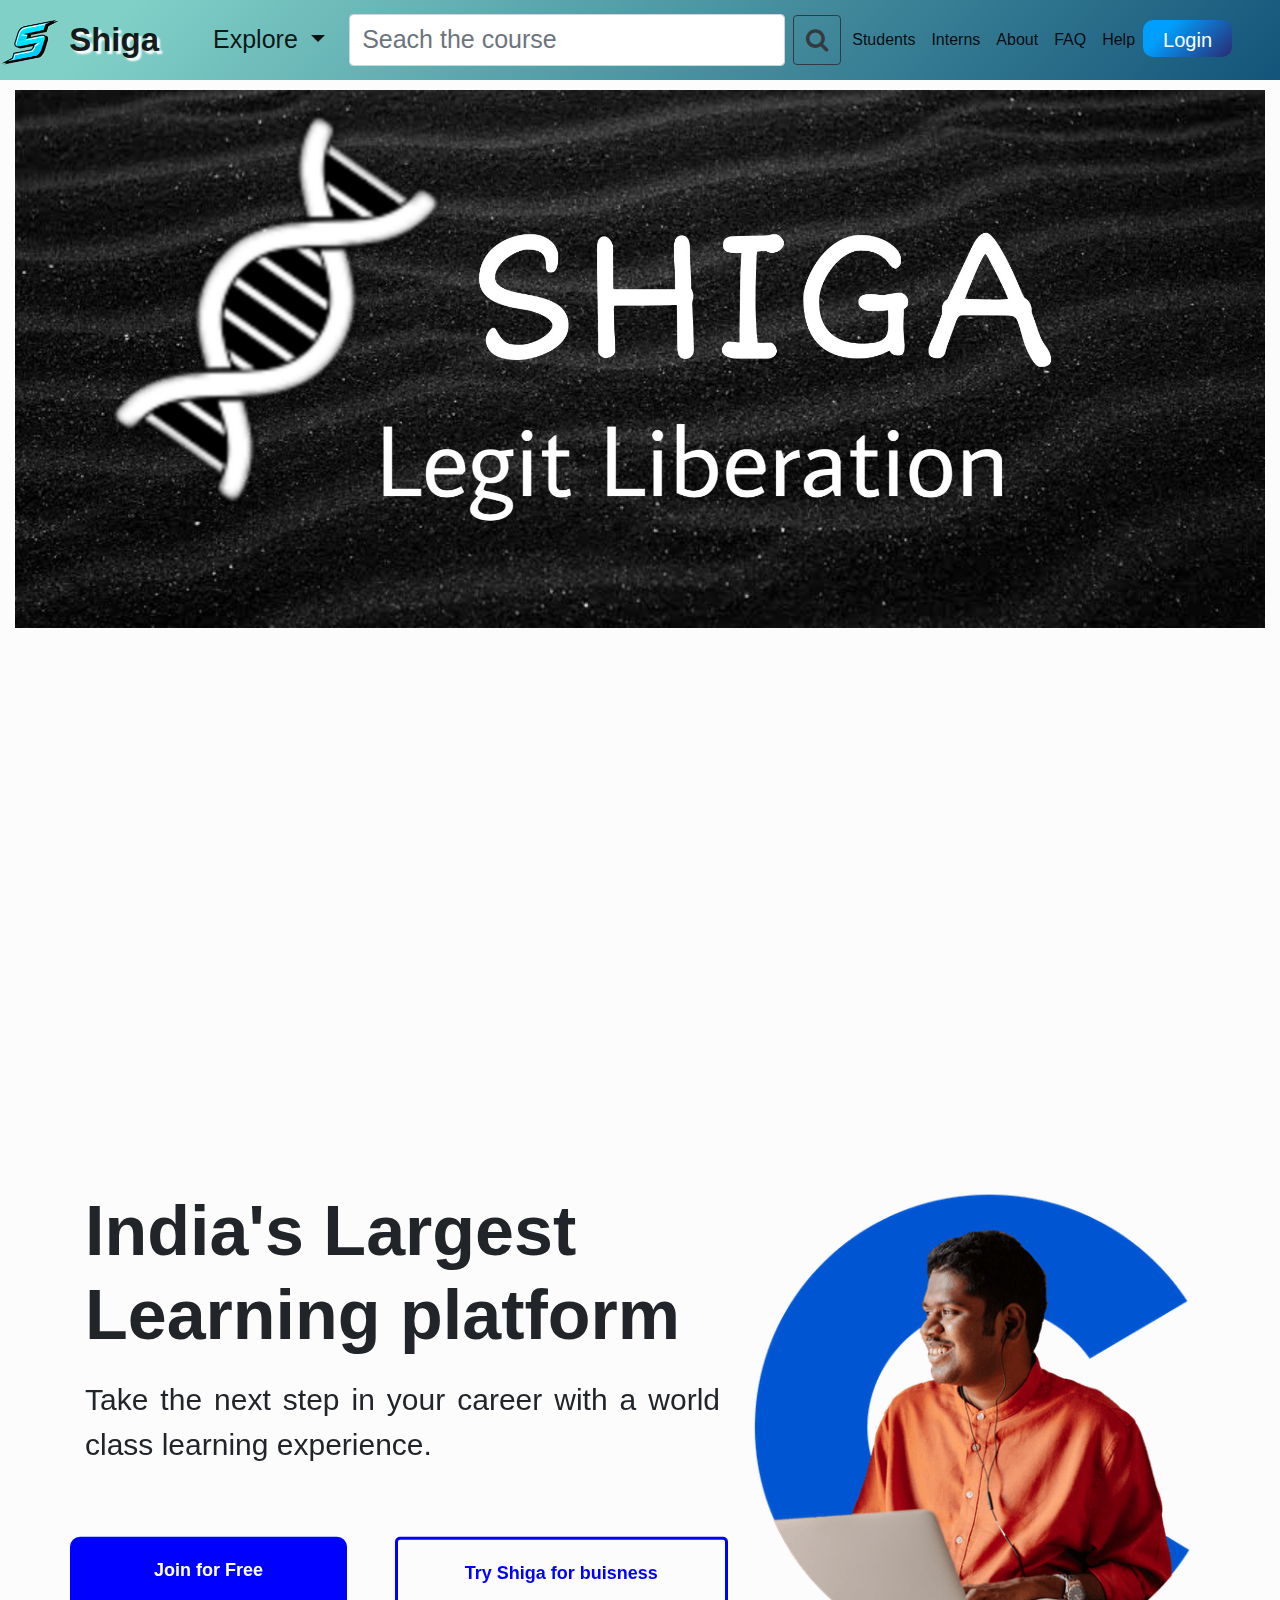
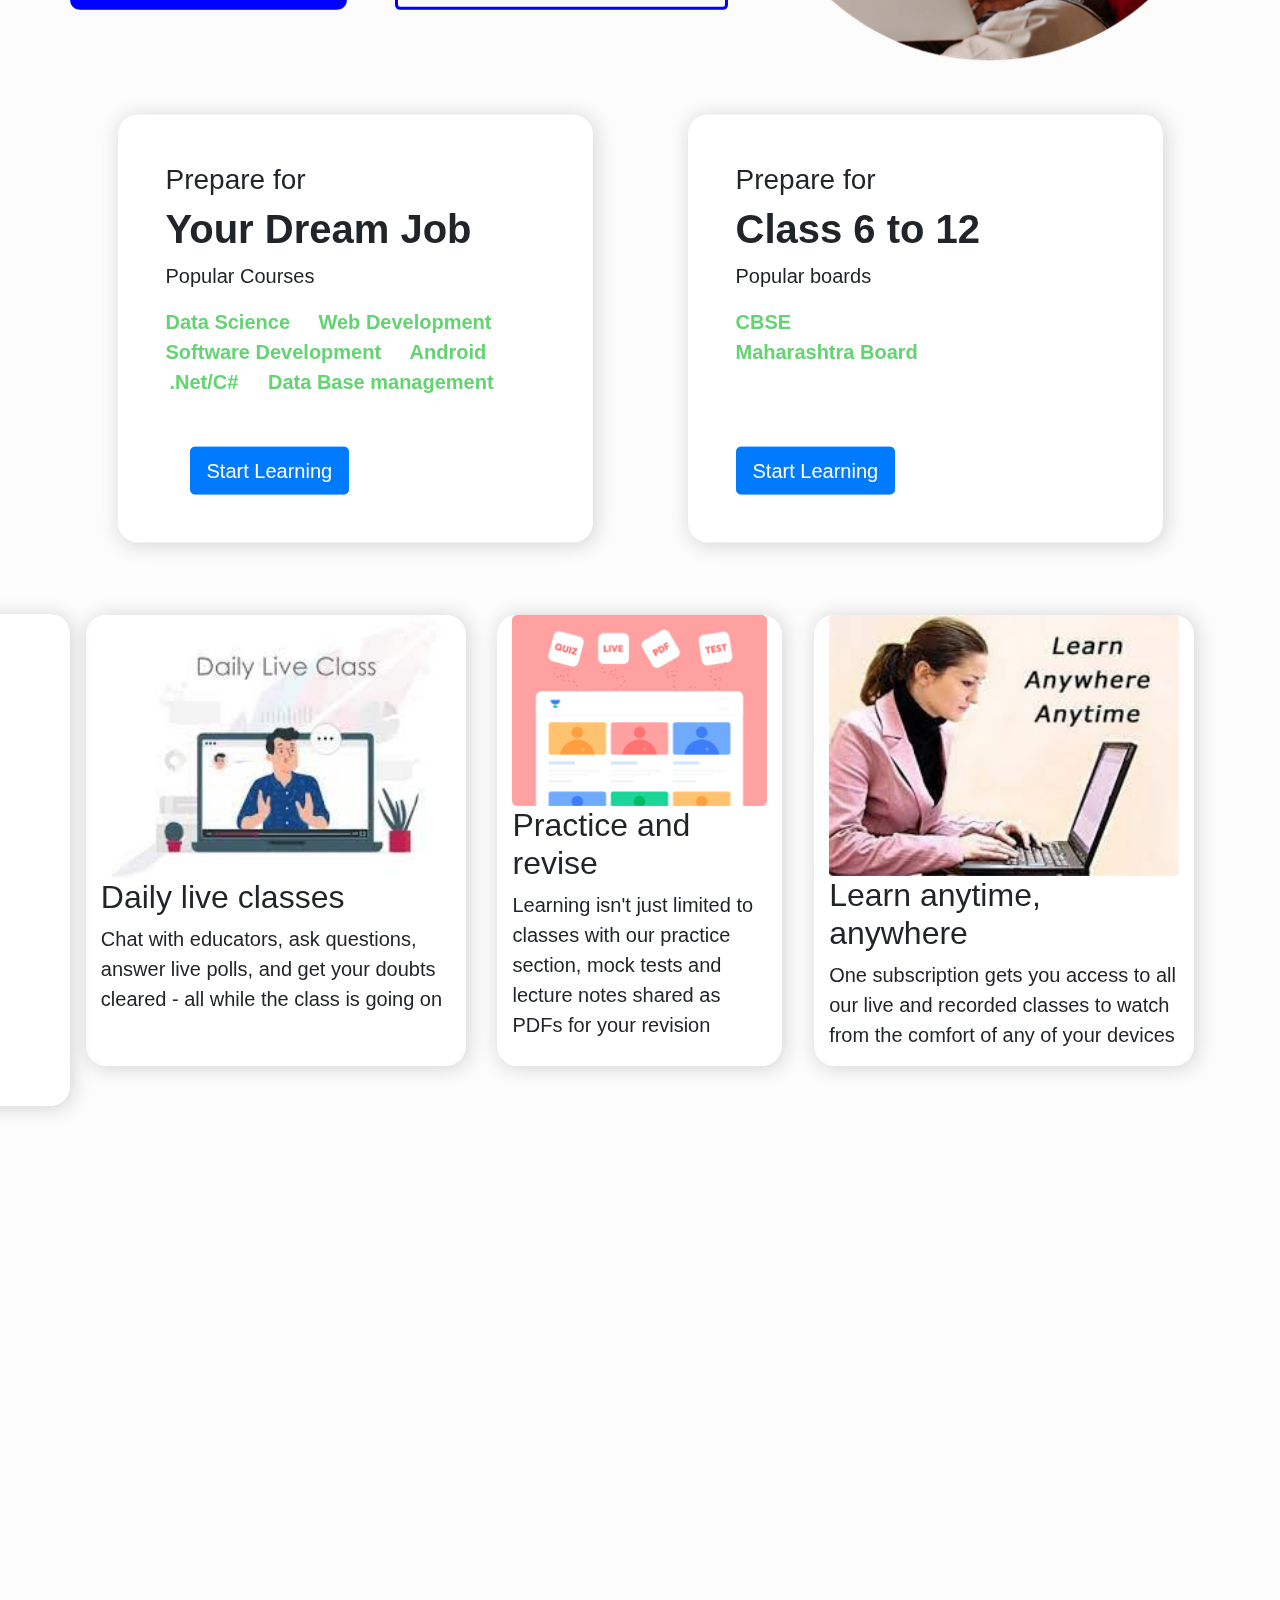
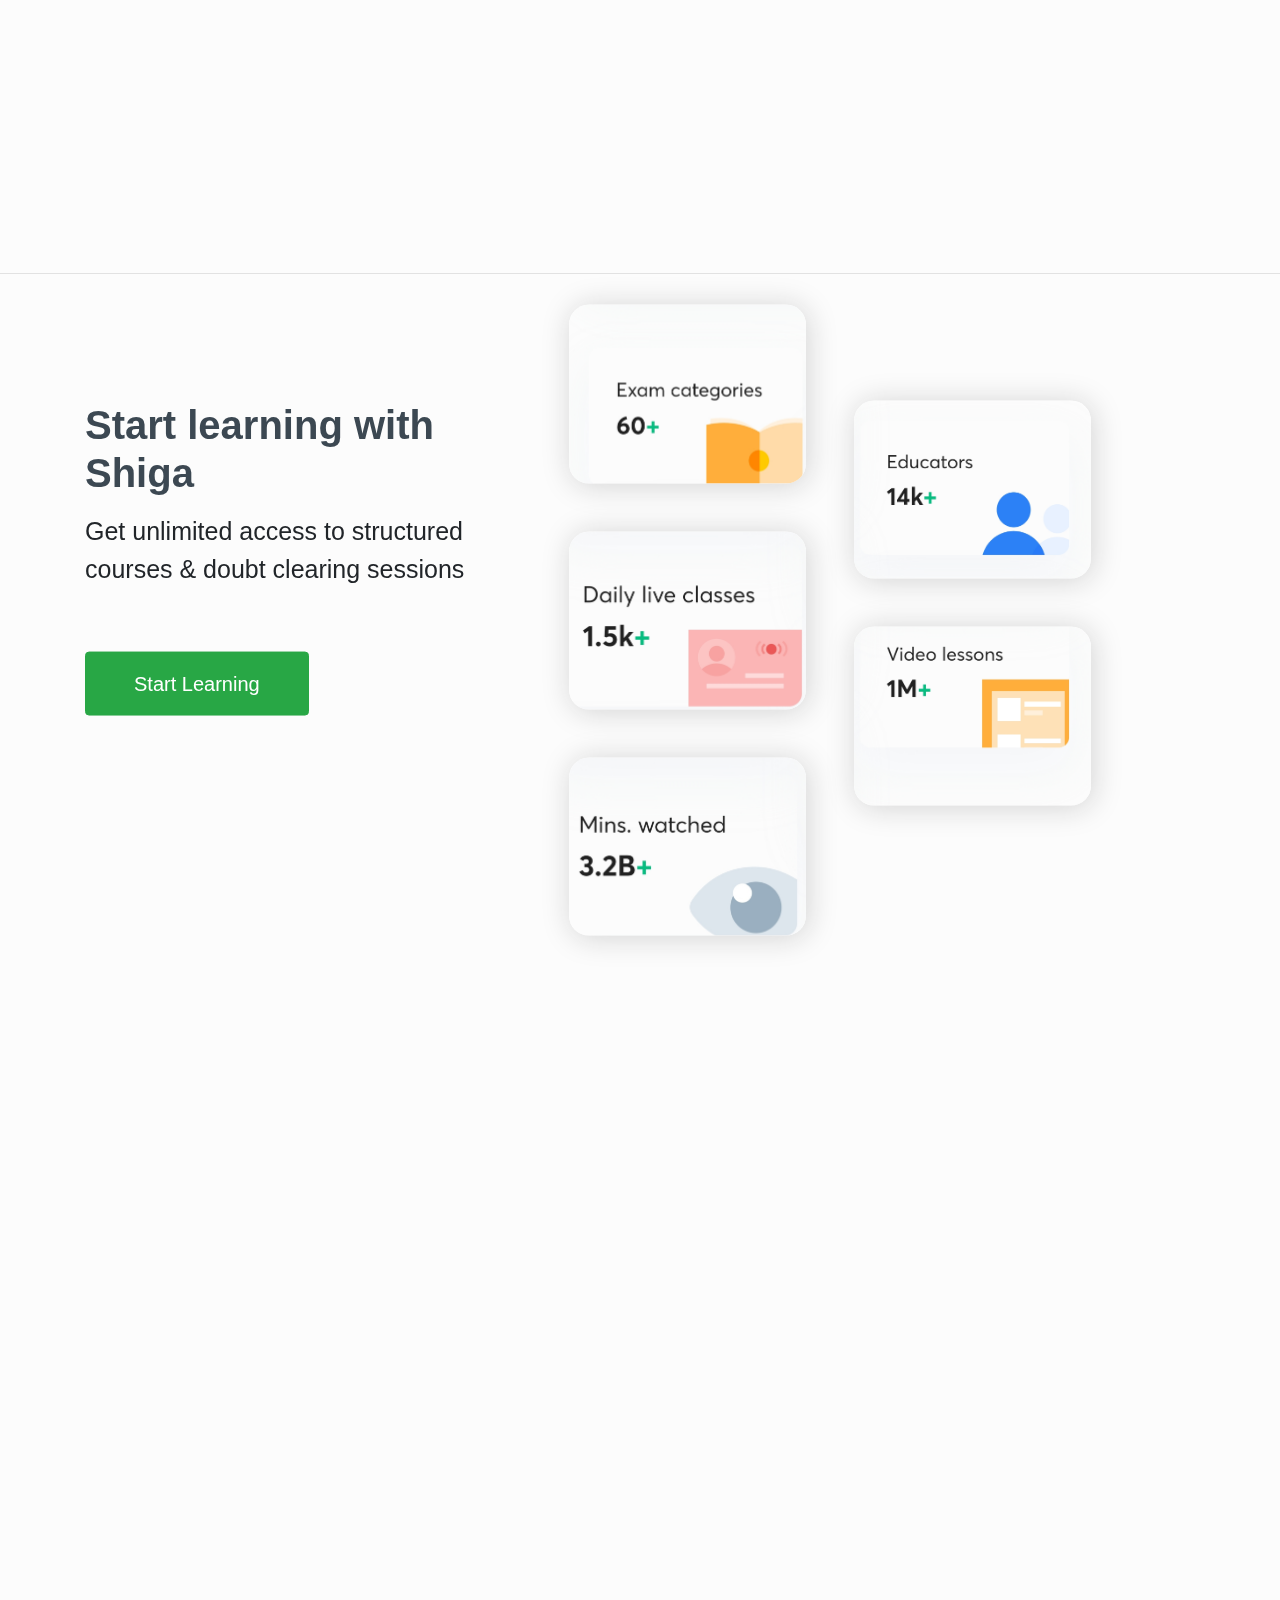
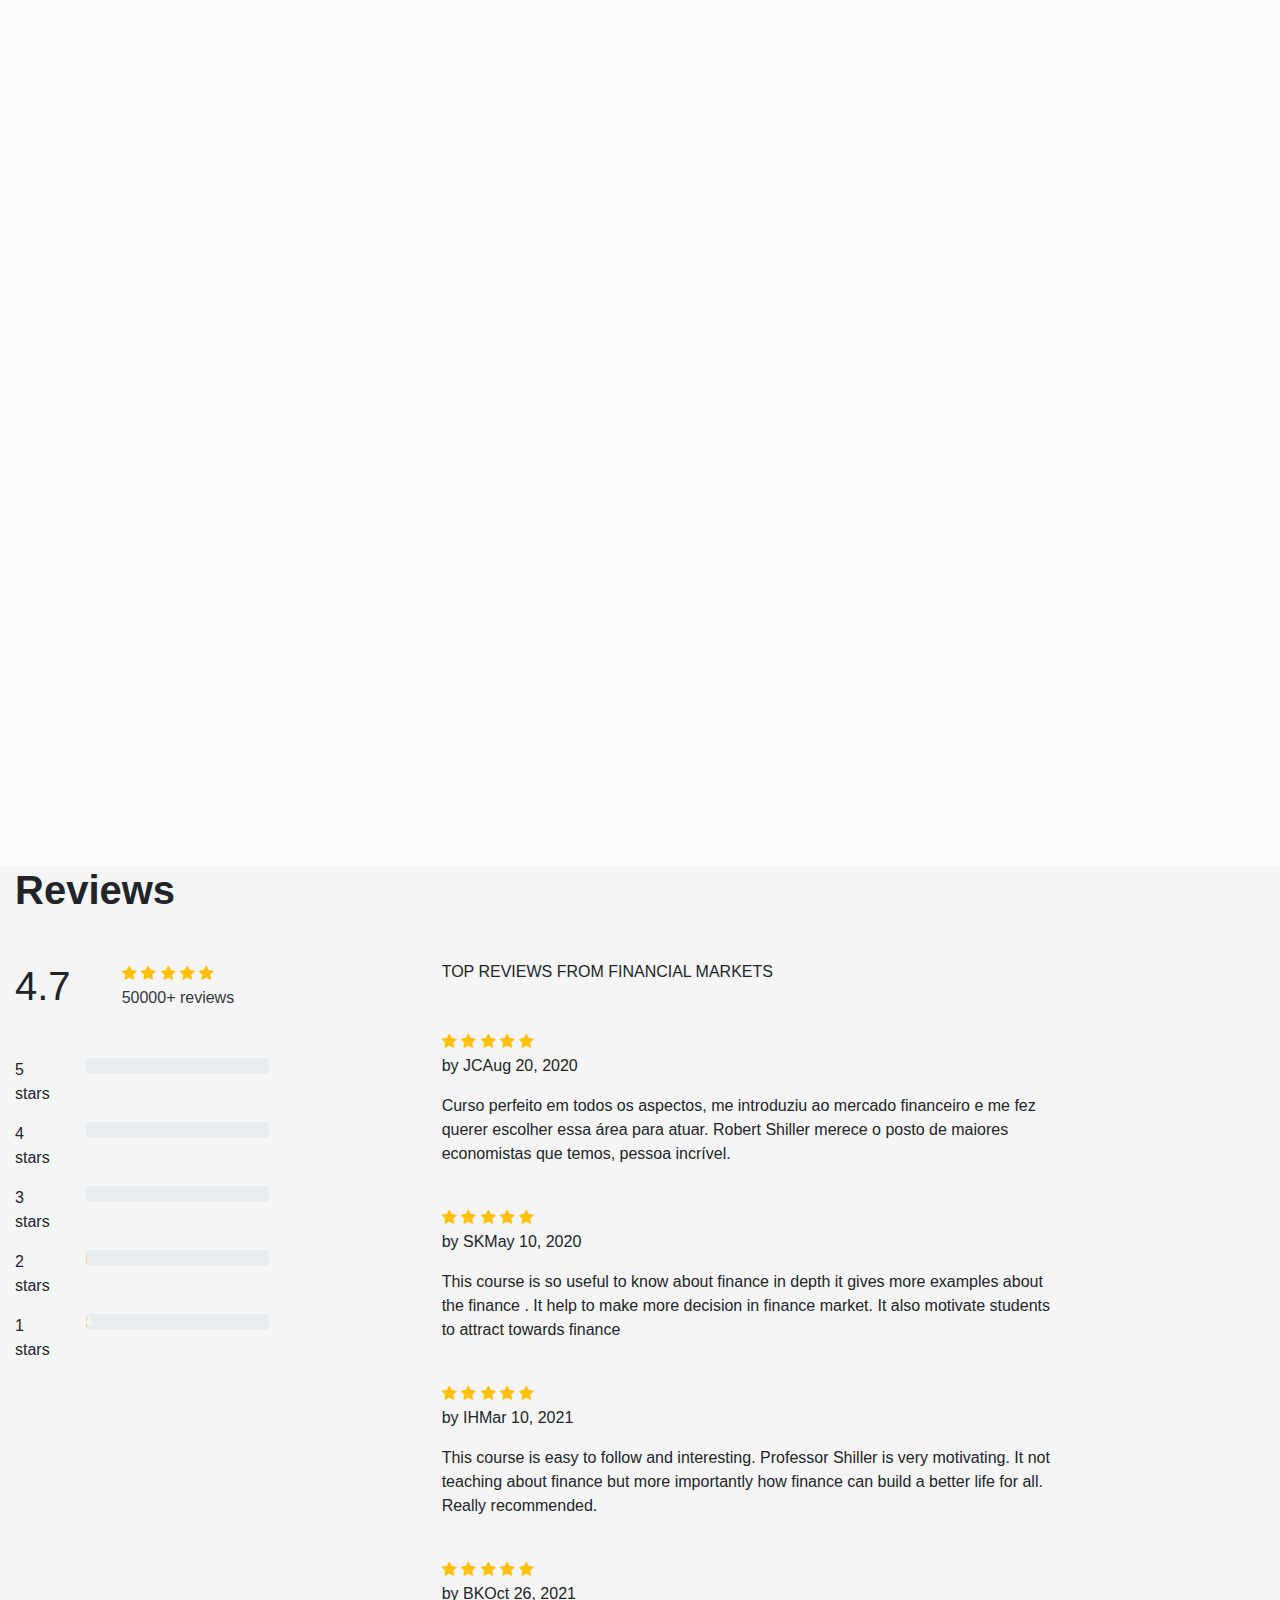
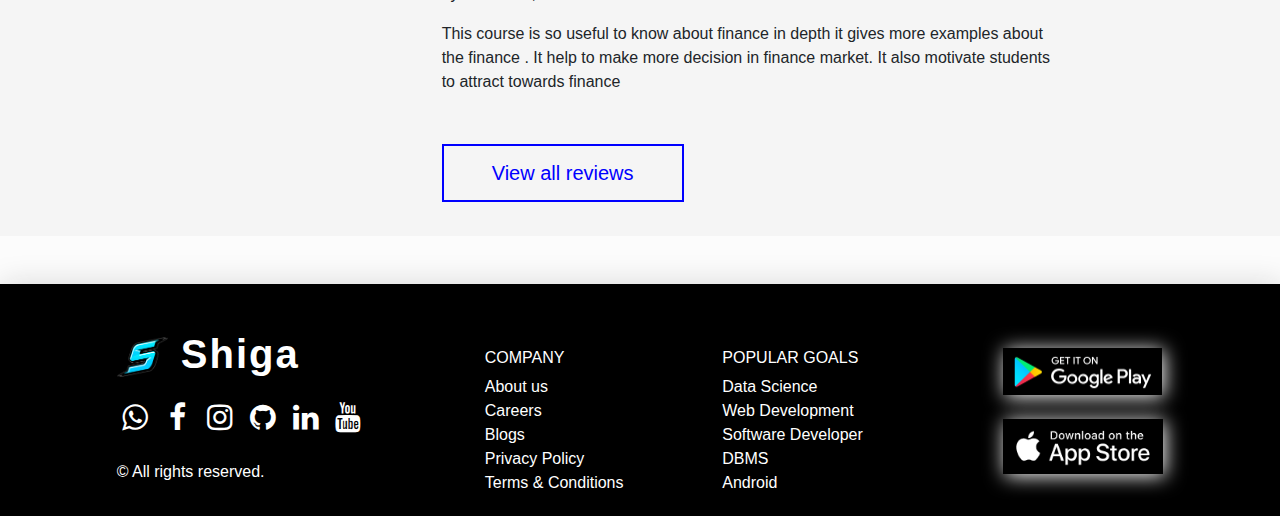
<file: index.html>
<!DOCTYPE html>
<html lang="en">
<head>
    <meta charset="UTF-8">
    <meta http-equiv="X-UA-Compatible" content="IE=edge">
    <meta name="viewport" content="width=device-width, initial-scale=1.0">
    <title>Shiga</title>
    <!-- <link rel="stylesheet" href="https://cdnjs.cloudflare.com/ajax/libs/font-awesome/4.7.0/css/font-awesome.min.css"> -->
    <link rel="stylesheet" href="https://use.fontawesome.com/releases/v5.8.1/css/all.css">
    <link rel="stylesheet" href="https://cdnjs.cloudflare.com/ajax/libs/font-awesome/4.7.0/css/font-awesome.min.css">
    <link rel="stylesheet" href="https://unpkg.com/aos@next/dist/aos.css" />
    <link rel="stylesheet" href="css\bootstrap.css">
    <link rel="stylesheet" href="css\style.css">
</head>
<body>
 <!----------------------------------- navbar -------------------------------->
    <nav class="navbar navbar-expand-lg navbar-light sticky-top" style="background-image: linear-gradient(135deg, #80d0c7 10%,#13547a 100%);">
        <a class="navbar-brand" href="#"><img src="img\logo.png"> Shiga</a>
        <button class="navbar-toggler" type="button" data-toggle="collapse" data-target="#navbarSupportedContent" aria-controls="navbarSupportedContent" aria-expanded="false" aria-label="Toggle navigation">
          <span class="navbar-toggler-icon"></span>
        </button>
        <div class="collapse navbar-collapse" id="navbarSupportedContent">
          <ul class="navbar-nav mr-3">
            <li class="nav-item active dropdown">
              <a class="nav-link dropdown-toggle" href="#" id="navbarDropdown" role="button" data-toggle="dropdown" aria-haspopup="true" aria-expanded="false">
                Explore
              </a>
          <div class="dropdown-menu" aria-labelledby="navbarDropdown">
              <h6>Goals</h6>
            <a class="dropdown-item" href="#">Take a free course</a>
            <div class="dropdown-divider"></div>
            <a class="dropdown-item" href="#">Earn a degree</a>
            <div class="dropdown-divider"></div>
            <a class="dropdown-item" href="#">Earn a cirtificate</a>
            <div class="dropdown-divider"></div>
            <a class="dropdown-item" href="#">Launch or advance your career</a>
          </div>
           </li>
          </ul>
          <form class="form-inline my-2 my-lg-0" >
            <input class="form-control mr-sm-2" type="search" placeholder="Seach the course" aria-label="Search" style="font-size: 25px;padding-right: 100px; ">
            <button class="btn btn-outline-dark my-2 my-sm-0" type="submit" style="font-size: 24px;"><i class="fa fa-search"></i></button>
          </form>
          <ul class="navbar-nav ml-auto mr-5">
            <li class="nav-item active">
              <a class="nav-link student" href="#stud">Students <span class="sr-only">(current)</span></a>
            </li>
            <li class="nav-item active">
              <a class="nav-link intern" href="#intern">Interns</a>
            </li>
            <li class="nav-item active">
                <a class="nav-link" href="#rev">About</a>
            </li>
          <li class="nav-item active">
            <a class="nav-link faq" href="#lerant">FAQ</a>
          </li>
          <li class="nav-item active">
            <a class="nav-link" href="https://bit.ly/3nd0t3U">Help</a>
          </li>
          <li class="nav-item active">
            <a class="nav-link login" href="signup.html" style="color: white; font-size: 20px;padding:5px 20px 2px 20px;
            ">Login</a>
        </li>
          </ul>
        </div>
      </nav>
<!----------------- company image ---------------------------------------------->
     <div class="container-fluid">
      <div class="row ">
        <div class="col-md-12 ">
          <img class="img slogo" src="img\slogo.jpg" style="width: 100%;">
        </div>
      </div>
     </div>
     <!------------------------------- Demo ----------------------------------------->
     <div class="container info" data-aos="slide-up">
      <div class="row " >
        <div class="col-md-7" >
          <h1>India's Largest Learning platform</h1>
          <p>Take the next step in your career with a world class learning experience.</p>
          <div class="row join">
            <div class="col-md-5 j1">
              <a href="#">Join for Free</a>
            </div>
            
            <div class="col-md-6 ml-md-5 j2">
              <a href="#">Try Shiga for buisness</a>
            </div>
          </div>
        </div>
        <div class="col-md-5 ">
          <img src="img\img.png" width="100%">
        </div>
      </div>
     </div>
<!---------------------- For students--------------------------------------------------------- -->
     <div class="container course" data-aos="slide-up">
      <div class="row justify-content-around" id="intern">
        <div class="col-md-5 bg-white pt-5 pb-5 pl-5 mb-5 course1">
          <h3>Prepare for</h3>
          <h1>Your Dream Job</h1>
          <p>Popular Courses</p>
           <a class="mr-4" href="#">Data Science</a>
           <a class="mr-3" href="#">Web Development</a>
           <a  class="mr-4" href="#">Software Development</a>
           <a  class="mr-4" href="#">Android </a>
           <a class="mr-4 ml-1" href="#">.Net/C# </a>
           <a href="#">Data Base management</a><br>
           <button type="button" class="btn btn-primary ml-4 btn-lg">Start Learning</button>
        </div>
        <div class="col-md-5 bg-white pt-5 pb-5 pl-5 mb-5 course2">
          <h3>Prepare for</h3>
          <h1>Class 6 to 12</h1>
          <p>Popular boards</p>
          <a class="mr-1" href="">CBSE</a><br>
          <a href="">Maharashtra Board</a><br>
          <button type="button" class="btn btn-primary btn-lg">Start Learning</button>
        </div>
      </div>
     </div>
<!------------------------------------- Learning -------------------------------------------->
     <div class="container" data-aos="slide-up">
        <div class="row justify-content-around" id="stud">
            <div class="col-md-4 bg-white mb-5 learning">
              <img class="w-100" src="img\live.jpg" alt="">
              <h2>Daily live classes</h2>
              <p>Chat with educators, ask questions, answer live polls, and get your doubts cleared - all while the class is going on</p>
            </div>
            <div class="col-md-3 bg-white mb-5 learning">
                <img class="w-100" src="img\practice.png" alt="">
                <h2>Practice and revise</h2>
                <p>Learning isn't just limited to classes with our practice section, mock tests and lecture notes shared as PDFs for your revision</p>
            </div>
            <div class="col-md-4 bg-white mb-5 learning">
              <img class="w-100 rounded" src="img\anywhere.jpg" alt="">
              <h2>Learn anytime, anywhere</h2>
              <p>One subscription gets you access to all our live and recorded classes to watch from the comfort of any of your devices</p>
            </div>
        </div>
     </div>
<!------------------------------ Get the app -------------------------------------------------->
     <div class="container bg-white app" data-aos="slide-right">
        <div class="row">
          <div class="col-md-6 pl-5 pt-5  pb-5  gt">
            <h1>Get the learning app</h1><br>
            <p>Download videos and notes, learn anytime, anywhere with the Unacademy app</p>
            <a href="#"><img class="mt-5" src="img\app_store.png" width="30%"></a>
            <a href="#"><img class="mt-5" src="img\play_store.png" width="34%"></a>
          </div>
            <div class="col-md-6 pl-5 pt-5  get">
            <img src="img\get the app.jpg" alt="">
          </div>
        </div>
     </div>
     <!----------------------- Start learning --------------------------------------------------->
     <div class="container mt-5" data-aos="slide-up">
        <div class="row ">
            <div class="col-md-5 mb-5 mt-5 pt-5 Start">
                <h1 class="mt-5">Start learning with Shiga</h1>
                <p class="mt-3">Get unlimited access to structured courses & doubt clearing sessions</p>
                <button type="button" class="btn btn-success mt-5 pl-5 pr-5 pt-3 pb-3">Start Learning</button>
            </div>
            <div class="col-md-6 mt-5 ">
              <div class="row justify-content-around">
                <div class="col-md-5 simg">
                <div class="row">
                  <img class="mb-4" src="img\exm.jpg" alt="">
                </div>
                <div class="row">
                  <img class="mb-4 mt-4" src="img\livecls (1).jpg" alt="">
                </div>
                <div class="row">
                  <img class="mb-4 mt-4" src="img\watched.jpg" alt="">
                </div>
                </div>
                <div class="col-md-5 mt-5 pt-5 simg">
                  <div class="row">
                    <img class="mb-4" src="img\educators.jpg" alt="">
                  </div>
                  <div class="row">
                    <img class="mb-4 mt-4" src="img\lesson.jpg" alt="">
                  </div>
                </div>
              </div>
            </div>
        </div>
     </div>
<!----------------- what will you learn ----------------------------------------->
      <hr>
      <div class="container syllabus mt-5" data-aos="zoom-in" id="lerant">
        <p>Syllabus - What you will learn from this course</p>
        <h6>Content Rating <i class="fa fa-thumbs-up"></i> 97%(114,319 ratings) <i class="fa fa-info pt-1 pb-1 pl-2 pr-2"></i></h6>
<!---------------------- row1 ------------------------------------>
        <div class="row justify-content-around mt-5 mb-5" data-aos="slide-right">
          <div class="col-md-2 mt-5 pt-5 week">
            <p class="text-center">WEEK</p>
            <h4 class="text-center">1</h4>
          </div>
          <div class="col-md-8 pb-5 mt-5" style="border-bottom: 1px solid lightgrey;">
            <div class="row mt-2 text-center">
              <div class="col-md-2">
                <i class="fa fa-clock-o p-2"></i>
              </div>
              <div class="col-md-4">
                <h5>9 hours to complete</h5>
              </div>
            </div>
              <h6 class="mod mt-5 mb-4" style="text-align: left;">Module 1</h6>
              <p style="font-size: 20px; text-align: justify;">Welcome to the course! In this opening module, you will learn the basics of financial markets, insurance, and CAPM (Capital Asset Pricing Model). This module serves as the foundation of this course.</p>
              <div class="row mt-2 text-center">
                <div class="col-md-1" >
                  <i class="fas fa-book-open p-3 mt-5"></i>
                </div>
                <div class="col-md-9 mt-5">
                  <p class="mt-2" style="font-size: 20px;">23 videos (Total 534 min), 1 reading, 5 quizzes. <span><a href="#">  SEE  ALL</a></span></p>
                </div>
              </div>
          </div>
        </div>
   <!--------------------------- row2 --------------------------------------------->
   <div class="row justify-content-around mt-5 mb-5" data-aos="slide-right">
    <div class="col-md-2 mt-5 pt-5 week">
      <p class="text-center">WEEK</p>
      <h4 class="text-center mb-5">2</h4>
    </div>
    <div class="col-md-8 pb-5" style="border-bottom: 1px solid lightgrey;">
      <div class="row mt-2 text-center">
        <div class="col-md-2">
          <i class="fa fa-clock-o p-2"></i>
        </div>
        <div class="col-md-4">
          <h5 class="mt-2">6 hours to complete</h5>
        </div>
      </div>
        <h6 class="mod mt-5 mb-4" style="text-align: left;">Module 2</h6>
        <p style="font-size: 20px; text-align: justify;">In this next module, dive into some details of behavioral finance, forecasting, pricing, debt, and inflation.</p>
        <div class="row row mt-2 text-center">
          <div class="col-md-1">
            <i class="fas fa-book-open p-3 mt-5"></i>
          </div>
          <div class="col-md-9 mt-5">
            <p class="mt-2" style="font-size: 20px;">17 videos (Total 353 min). <span><a href="#">  SEE  ALL</a></span></p>
          </div>
        </div>
    </div>
  </div>
  <!---------------------------------------------- row3------------------------------------------- -->
  <div class="row justify-content-around mt-5 mb-5" data-aos="slide-right">
    <div class="col-md-2 mt-5 week">
      <p class="mb-3">WEEK</p>
      <h4 class="text-center mb-5">3</h4>
    </div>
    <div class="col-md-8 pb-5" style="border-bottom: 1px solid lightgrey;">
      <div class="row mt-2 text-center">
        <div class="col-md-2">
          <i class="fa fa-clock-o p-2"></i>
        </div>
        <div class="col-md-4">
          <h5 class="mt-2">4 hours to complete</h5>
        </div>
      </div>
        <h6 class="mod mt-5 mb-4" style="text-align: left;">Module 3</h6>
        <p style="font-size: 20px; text-align: justify;">Stocks, bonds, dividends, shares, market caps; what are these? Who needs them? Why? Module 3 explores these concepts, along with corporation basics and some basic financial markets history..</p>
        <div class="row row mt-2 text-center">
          <div class="col-md-1">
            <i class="fas fa-book-open p-3 mt-5"></i>
          </div>
          <div class="col-md-9 mt-5">
            <p class="mt-2" style="font-size: 20px;">18 videos (Total 232 min). <span><a href="#">  SEE  ALL</a></span></p>
          </div>
        </div>
    </div>
  </div>
  <!--------------------------------------- row4 ---------------------------------->
  <div class="row justify-content-around mt-5 mb-5" data-aos="slide-right">
    <div class="col-md-2 mt-5 week">
      <p class="mb-3">WEEK</p>
      <h4 class="text-center mb-5">4</h4>
    </div>
    <div class="col-md-8 pb-5" style="border-bottom: 1px solid lightgrey;">
      <div class="row text-center">
        <div class="col-md-2 ">
          <i class="fa fa-clock-o p-2"></i>
        </div>
        <div class="col-md-4">
          <h5 class="mt-2">7 hours to complete</h5>
        </div>
      </div>
        <h6 class="mod mt-5 mb-4" style="text-align: left;">Module 4</h6>
        <p style="font-size: 20px; text-align: justify;">Stocks, bonds, dividends, shares, market caps; what are these? Who needs them? Why? Module 3 explores these concepts, along with corporation basics and some basic financial markets history..</p>
        <div class="row">
          <div class="col-md-1 mt-2 text-center">
            <i class="fas fa-book-open p-3 mt-5"></i>
          </div>
          <div class="col-md-9 mt-5">
            <p class="mt-2" style="font-size: 20px;">18 videos (Total 232 min). <span><a href="#">  SEE  ALL</a></span></p>
          </div>
        </div>
    </div>
  </div>
  <!-- ---------------------------------------------show more------------------------------- -->
  <div class="row text-center" data-aos="flip-right">
    <div class="col-md-12">
      <button type="button" class="btn btn-info pt-3 pb-3 pl-5 pr-5 mb-5 text-center" style="font-size: 25px;">Show More</button>
    </div>
  </div>
    </div>
<!--------------------------------------------------- Reviews ----------------------------------------------------------->
       <div class="container-fluid mt-5 mb-5 pb-5 review" id="rev">
         <div class="row">
          <div class="col-md-12">
            <h2 class="mb-5" style="font-size: 40px;font-weight: bolder;">Reviews</h2>
          </div>
         </div>
        <div class="row"> 
          <div  class="col-md-4 mb-5">
            <div class="row">
              <div class="col-md-3">
                <h1>4.7</h1>
              </div>
              <div class="col-md-6 mb-5 text-warning">
                <i class="fa fa-star"></i>
                <i class="fa fa-star"></i>
                <i class="fa fa-star"></i>
                <i class="fa fa-star"></i>
                <i class="fa fa-star"></i>
                <br>
                <a href="#" class="text-dark">50000+ reviews</a>
              </div>
            </div>
            <!------------------------------ 5star------------------------------------- -->
            <div class="row" >
              <div class="col-md-2">
                <p>5 stars</p>
              </div>
              <div class="col-md-6">
                <div class="progress">
                  <div data-aos="slide-right" class="progress-bar bg-warning" role="progressbar" style="width: 90%;" aria-valuenow="70" aria-valuemin="0" aria-valuemax="100"> 85.78% </div>
              </div>
              </div>
            </div>
            <!-------------------- 4star ------------------- -->
            <div class="row">
              <div class="col-md-2">
                <p>4 stars</p>
              </div>
              <div class="col-md-6">
                <div class="progress">
                  <div data-aos="slide-right" class="progress-bar bg-warning" role="progressbar" style="width: 40%;" aria-valuenow="25" aria-valuemin="0" aria-valuemax="100"> 11.88% </div>
              </div>
              </div>
            </div>
            <!------------------- 3star------------------ -->
            <div class="row">
              <div class="col-md-2">
                <p>3 stars</p>
              </div>
              <div class="col-md-6">
                <div class="progress">
                  <div data-aos="slide-right" class="progress-bar bg-warning" role="progressbar" style="width: 30%;" aria-valuenow="70" aria-valuemin="0" aria-valuemax="100"> 1.49% </div>
              </div>
              </div>
            </div>
            <!-- ----------------------------2star------------------------------------- -->
            <div class="row">
              <div class="col-md-2">
                <p>2 stars</p>
              </div>
              <div class="col-md-6">
                <div class="progress">
                  <div data-aos="slide-right" class="progress-bar bg-warning" role="progressbar" style="width: 20%;" aria-valuenow="70" aria-valuemin="0" aria-valuemax="100"> 0.31% </div>
              </div>
              </div>
            </div>
            <!------------------------------- 1star----------------------------- -->
            <div class="row">
              <div class="col-md-2">
                <p>1 stars</p>
              </div>
              <div class="col-md-6">
                <div class="progress">
                  <div data-aos="slide-right" class="progress-bar bg-warning" role="progressbar" style="width: 15%;" aria-valuenow="70" aria-valuemin="0" aria-valuemax="100"> 0.74% </div>
              </div>
              </div>
            </div>
          </div>
          <div class="col-md-6">
              <h6 class="mb-4">TOP REVIEWS FROM FINANCIAL MARKETS</h6>
              <div class="row">
                <div class="col-md-12  mt-4">
                  <i class="fa fa-star text-warning"></i>
              <i class="fa fa-star text-warning"></i>
              <i class="fa fa-star text-warning"></i>
              <i class="fa fa-star text-warning"></i>
              <i class="fa fa-star text-warning"></i>
             <p>by JCAug 20, 2020</p>
             <p>Curso perfeito em todos os aspectos, me introduziu ao mercado financeiro e me fez querer escolher essa área para atuar. Robert Shiller merece o posto de maiores economistas que temos, pessoa incrível.</p>
                </div>
              </div>

              <div class="row">
                <div class="col-md-12  mt-4">
                  <i class="fa fa-star text-warning"></i>
              <i class="fa fa-star text-warning"></i>
              <i class="fa fa-star text-warning"></i>
              <i class="fa fa-star text-warning"></i>
              <i class="fa fa-star text-warning"></i>
             <p>by SKMay 10, 2020</p>
             <p>This course is so useful to know about finance in depth it gives more examples about the finance . It help to make more decision in finance market. It also motivate students to attract towards finance</p>
                </div>
              </div>
              
              <div class="row">
                <div class="col-md-12  mt-4">
                  <i class="fa fa-star text-warning"></i>
              <i class="fa fa-star text-warning"></i>
              <i class="fa fa-star text-warning"></i>
              <i class="fa fa-star text-warning"></i>
              <i class="fa fa-star text-warning"></i>
             <p>by IHMar 10, 2021</p>
             <p>This course is easy to follow and interesting. Professor Shiller is very motivating. It not teaching about finance but more importantly how finance can build a better life for all. Really recommended.</p>
                </div>
              </div>

              <div class="row mb-5">
                <div class="col-md-12  mt-4">
                  <i class="fa fa-star text-warning"></i>
              <i class="fa fa-star text-warning"></i>
              <i class="fa fa-star text-warning"></i>
              <i class="fa fa-star text-warning"></i>
              <i class="fa fa-star text-warning"></i>
             <p>by BKOct 26, 2021</p>
             <p>This course is so useful to know about finance in depth it gives more examples about the finance . It help to make more decision in finance market. It also motivate students to attract towards finance</p>
                </div>
              </div>

              <a class=" pt-3 pb-3 pl-5 pr-5 l" href="#" style="border: 2px solid blue;">View all reviews</a>

          </div>
        </div>
      </div>

 <!-------------------------------------- footer--------------------------------------- -->
 <div class="container-fluid mt-5 pb-3 pt-3 footer">
    <div class="container">
      <div class="row justify-content-around">
      <div class="col-md-3 fshiga mt-4">
        <a href="#"><span><img src="img\logo.png" alt=""></span> Shiga</a><br>
        <a href="https://bit.ly/3nd0t3U"><i class="fa fa-whatsapp"></i></a>
        <a href="https://www.facebook.com/negi.jii.7165"><i class="fa fa-facebook"></i></a>
        <a href="https://instagram.com/official_negijii?utm_medium=copy_link"><i class="fa fa-instagram"></i></a>
        <a href="https://github.com/Deepak241224"><i class="fa fa-github"></i></a>
        <a href="https://www.linkedin.com/in/deepak-435a5b21b"><i class="fa fa-linkedin"></i></a>
        <a href="https://www.youtube.com/channel/UCJZ-ZN1DsyyWIIHJMOm0DRg"><i class="fa fa-youtube"></i></a>
        <p class="mt-3">&copy All rights reserved.</p>
      </div>
      <div class="col-md-5 mt-4">
          <div class="row justify-content-around">
            <div class="col-md-5  mt-4">
              <h6>COMPANY</h6>
              <a href="#" class="anchor"> About us</a><br>
               <a href="#" class="anchor">Careers</a><br>
              <a href="#" class="anchor">Blogs</a><br>
               <a href="#" class="anchor">Privacy Policy</a><br>
              <a href="#" class="anchor">Terms & Conditions</a>
            </div>
            <div class="col-md-5 mt-4">
              <h6>POPULAR GOALS</h6>
              <a href="#" class="anchor">Data Science</a><br>
              <a href="#" class="anchor">Web Development</a><br>
              <a href="#" class="anchor">Software Developer</a><br>
              <a href="#" class="anchor">DBMS</a><br>
              <a href="#" class="anchor">Android</a>
            </div>
          </div>
      </div>
      <div class="col-md-2 mt-5">
        <a href="#"><img class="fimg" src="img\play_store.png" alt=""></a>
        <a href="#"><img class="fimg1 mt-4" src="img\app_store.png" alt=""></a>
      </div>
    </div>
    </div>
 </div>
</body>
<script src="js\jquery.js"></script>
<script src="js\bootstrap.js"></script>

<script src="https://unpkg.com/aos@next/dist/aos.js"></script>
  <script>
    AOS.init({
      offset:200,
      duration:1100,
    });
  </script>
  
</html>
</file>
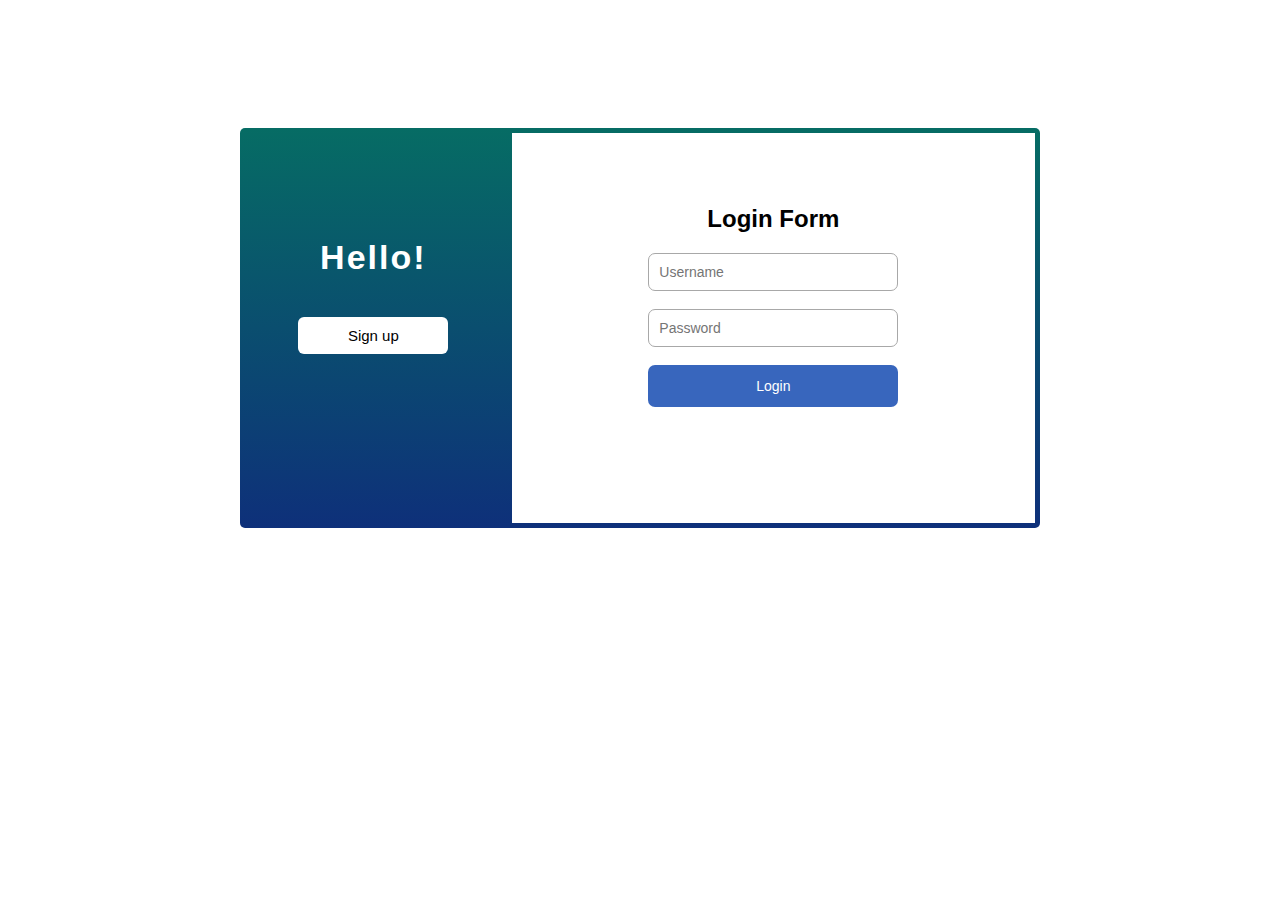
<file: signup.html>
<!DOCTYPE html>
<html lang="en">
<head>
    <meta charset="UTF-8">
    <meta http-equiv="X-UA-Compatible" content="IE=edge">
    <meta name="viewport" content="width=device-width, initial-scale=1.0">
    <title>Signup</title>
    <link rel="stylesheet" href="css\signup.css">
</head>
<body>
    <div class="container">
        <!--Data or Content-->
        <div class="box-1">
            <div class="content-holder">
                <h2>Hello!</h2>
               
                <button class="button-1" onclick="signup()">Sign up</button>
                <button class="button-2" onclick="login()">Login</button>
            </div>
        </div>
  
        
        <!--Forms-->
        <div class="box-2">
            <div class="login-form-container">
                <h1>Login Form</h1>
                <input type="text" placeholder="Username" class="input-field">
                <br><br>
                <input type="password" placeholder="Password" class="input-field">
                <br><br>
                <button class="login-button" type="button">Login</button>
            </div>
  
  
  <!--Create Container for Signup form-->
        <div class="signup-form-container">
            <h1>Sign Up Form</h1>
            <input type="text" placeholder="Username" class="input-field">
            <br><br>
            <input type="email" placeholder="Email" class="input-field">
            <br><br>
            <input type="password" placeholder="Password" class="input-field">
            <br><br>
            <button class="signup-button" type="button">Sign Up</button>
        </div>
  
  
        </div>
        </div>
</body>
<script>
    function signup()
{
    document.querySelector(".login-form-container").style.cssText = "display: none;";
    document.querySelector(".signup-form-container").style.cssText = "display: block;";
    document.querySelector(".container").style.cssText = "background: linear-gradient(to bottom, rgb(56, 189, 149),  rgb(28, 139, 106));";
    document.querySelector(".button-1").style.cssText = "display: none";
    document.querySelector(".button-2").style.cssText = "display: block";

};

function login()
{
    document.querySelector(".signup-form-container").style.cssText = "display: none;";
    document.querySelector(".login-form-container").style.cssText = "display: block;";
    document.querySelector(".container").style.cssText = "background: linear-gradient(to bottom, rgb(6, 108, 224),  rgb(14, 48, 122));";
    document.querySelector(".button-2").style.cssText = "display: none";
    document.querySelector(".button-1").style.cssText = "display: block";

}
</script>
</html>
</file>
